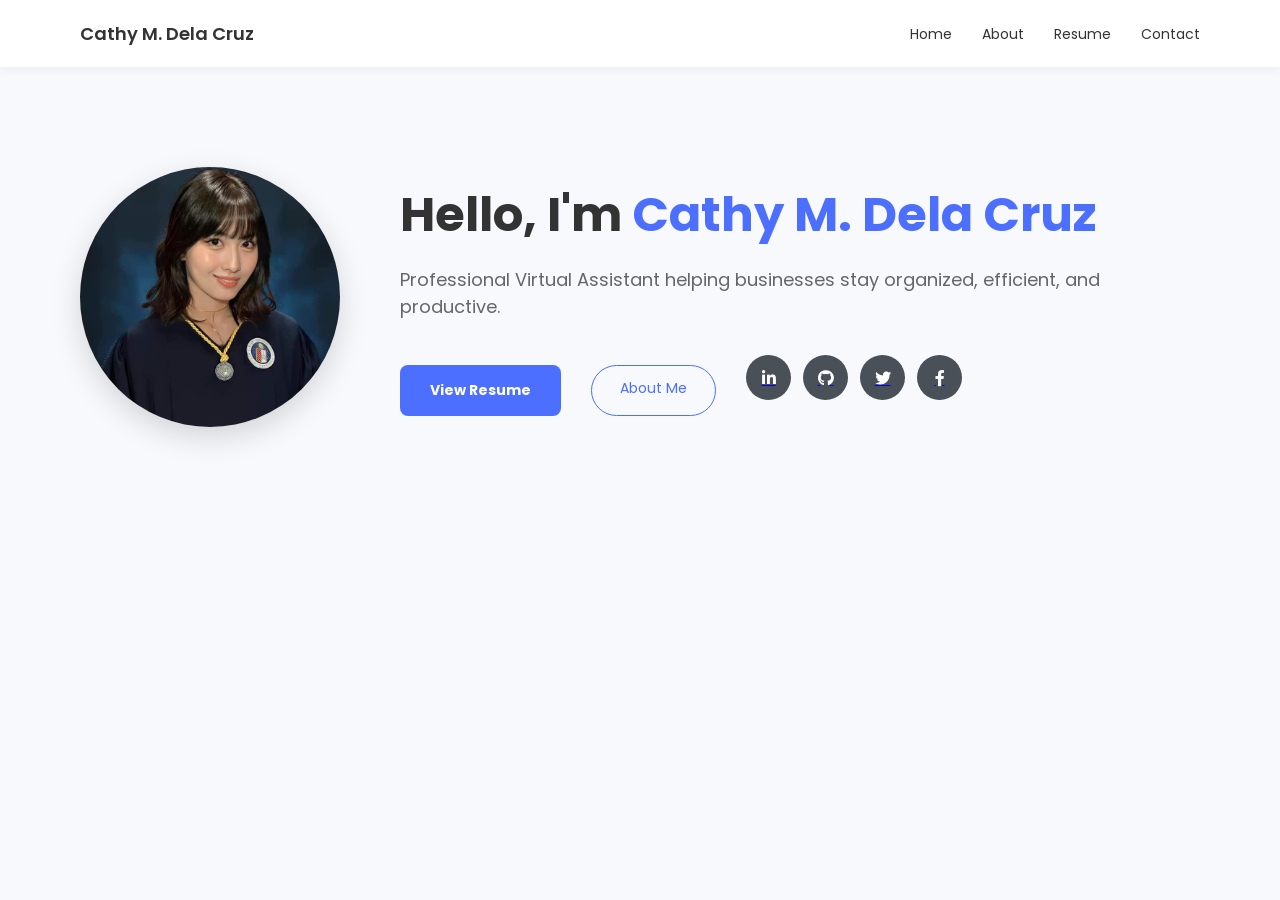
<file: index.html>
<!DOCTYPE html>
<html>
<head>
    <title>Virtual Assistant | Home</title>
    <link rel="stylesheet" href="style.css">
    <head>
    <title>Virtual Assistant | Home</title>
    <link rel="stylesheet" href="https://cdnjs.cloudflare.com/ajax/libs/font-awesome/6.0.0/css/all.min.css">
    <link rel="stylesheet" href="style.css">
</head>
</head>
<body>

<nav>
    <div class="logo">Cathy M. Dela Cruz</div>
    <ul>
        <li><a href="index.html">Home</a></li>
        <li><a href="about.html">About</a></li>
        <li><a href="resume.html">Resume</a></li>
        <li><a href="contact.html">Contact</a></li>
    </ul>
</nav>

<section class="hero">
    <img src="image/cathy.jpg" alt="Profile Picture">

    <div class="hero-text">
        <h1>Hello, I'm <span>Cathy M. Dela Cruz </span></h1>
        <p>Professional Virtual Assistant helping businesses stay organized, efficient, and productive.</p>

        <div class="hero-action-area">
            <div class="buttons">
                <a href="resume.html" class="btn btn-primary">View Resume</a>
                <a href="about.html" class="btn btn-outline">About Me</a>
            </div>

            <div class="social-icons">
                <a href="#"><div class="icon-circle"><i class="fab fa-linkedin-in"></i></div></a>
                <a href="#"><div class="icon-circle"><i class="fab fa-github"></i></div></a>
                <a href="#"><div class="icon-circle"><i class="fab fa-twitter"></i></div></a>
                <a href="#"><div class="icon-circle"><i class="fab fa-facebook-f"></i></div></a>
            </div>
        </div>
        </div>
</section>


</body>


</html>
</file>
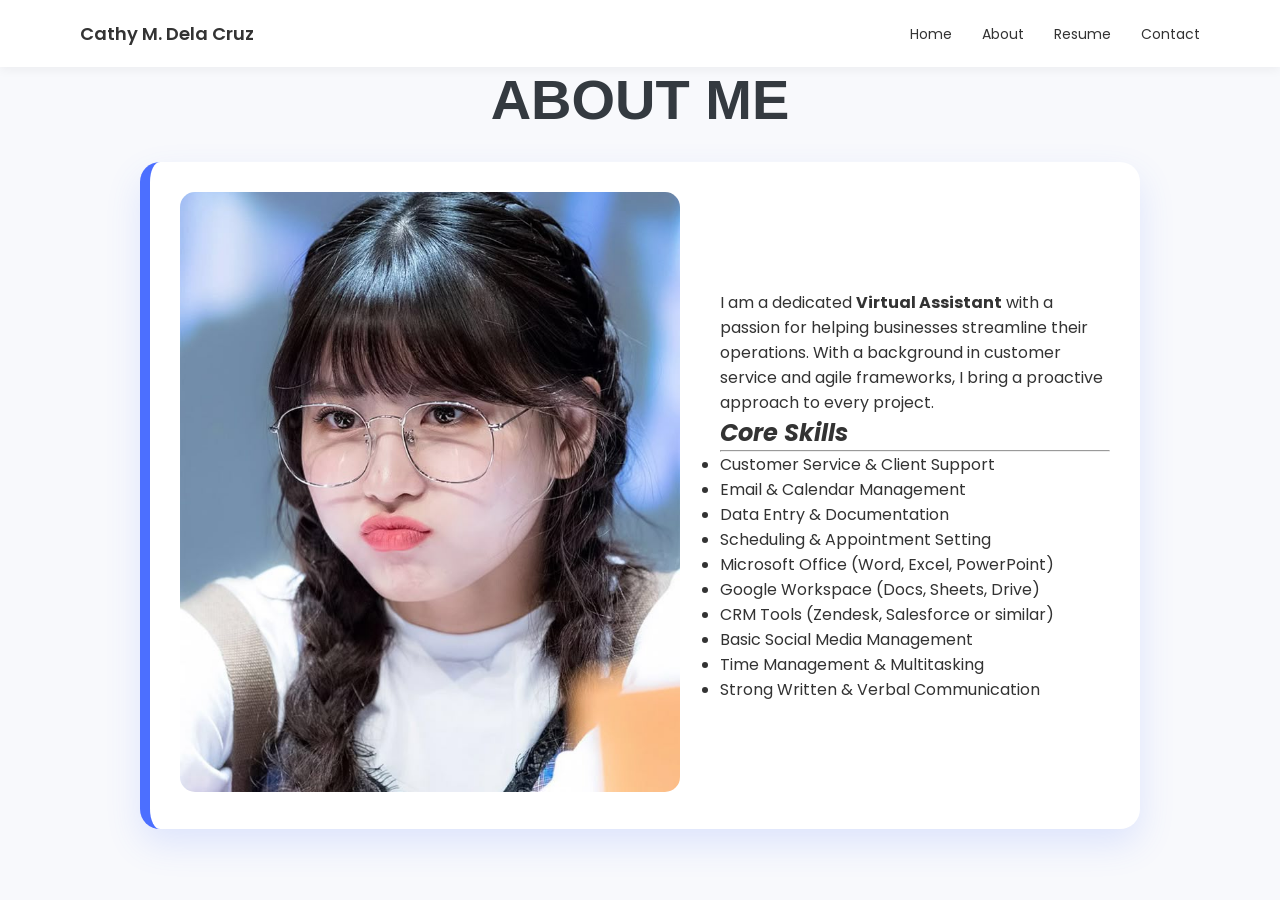
<file: about.html>
<!DOCTYPE html>
<html>
<head>
    <title>About Me</title>
    <link rel="stylesheet" href="style.css">
</head>
<body>

<nav>
    <div class="logo">Cathy M. Dela Cruz</div>
    <ul>
        <li><a href="index.html">Home</a></li>
        <li><a href="about.html">About</a></li>
        <li><a href="resume.html">Resume</a></li>
        <li><a href="contact.html">Contact</a></li>
    </ul>
</nav>

<section class="about-section">
    <h2 class="section-title">ABOUT ME</h2>

    <div class="about-card">
        <div class="about-image">
            <img src="image/cathy1.jpg" alt="Profile Picture">
        </div>

        <div class="about-content">
            <p class="about-text">
                I am a dedicated <strong>Virtual Assistant</strong> with a passion for helping businesses streamline their operations. With a background in customer service and agile frameworks, I bring a proactive approach to every project.
            </p>
            
            <div class="about-highlights">
                <div class="highlight-item">
                    <i class="fas fa-check-circle"></i>
                    <h2 class="skills-title"><i>Core Skills</i></h2>
                    <hr class="skills-divider">
                    <ul class="skills-list">
                <li>Customer Service & Client Support</li>
                <li>Email & Calendar Management</li>
                <li>Data Entry & Documentation</li>
                <li>Scheduling & Appointment Setting</li>
                <li>Microsoft Office (Word, Excel, PowerPoint)</li>
                <li>Google Workspace (Docs, Sheets, Drive)</li>
                <li>CRM Tools (Zendesk, Salesforce or similar)</li>
                <li>Basic Social Media Management</li>
                <li>Time Management & Multitasking</li>
                <li>Strong Written & Verbal Communication</li>
                </ul>
                </div>
            </div>
        </div>
    </div>
</section>



</body>
</html>
</file>
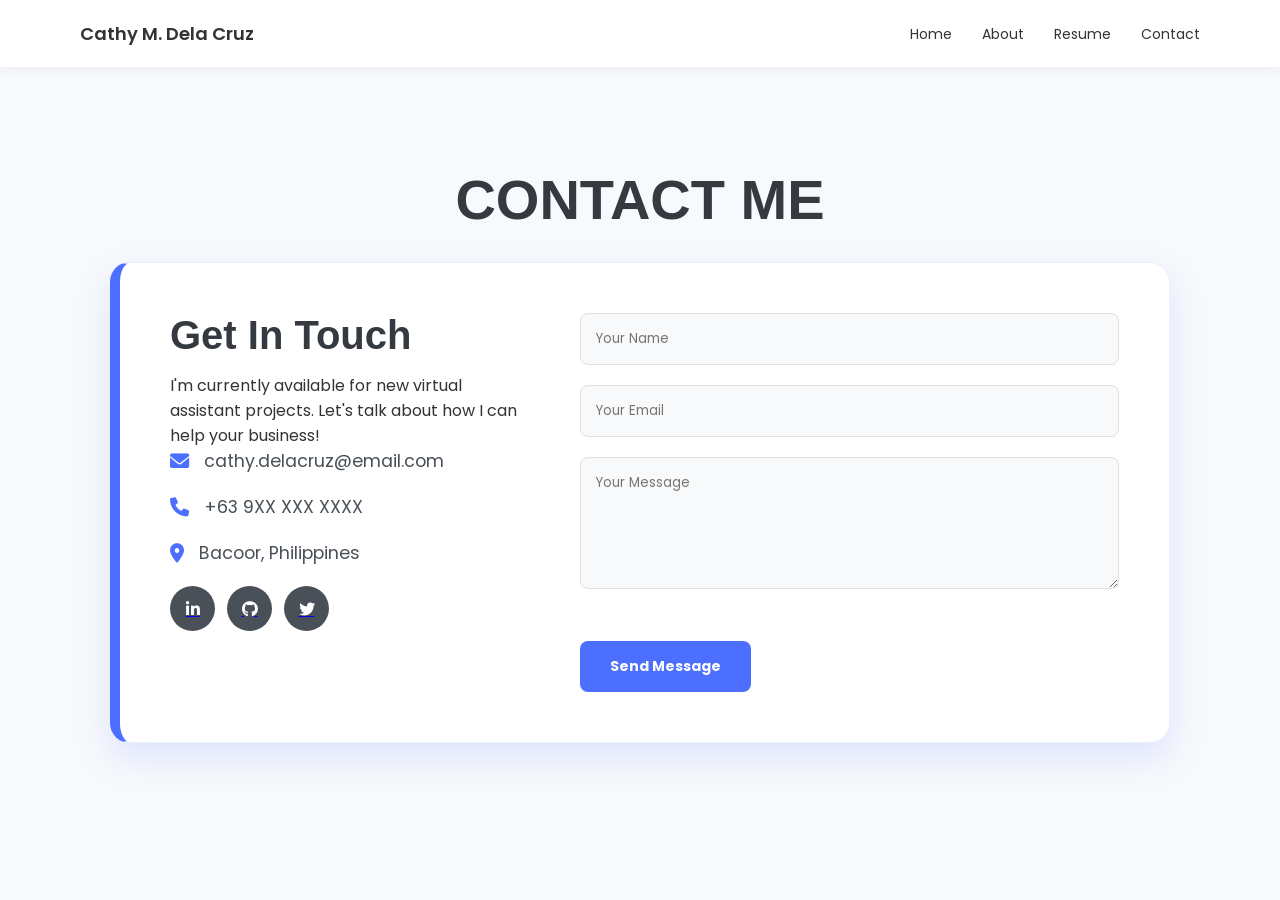
<file: contact.html>
<!DOCTYPE html>
<html>
<head>
    <title>Virtual Assistant | Home</title>
    <link rel="stylesheet" href="style.css">
    <head>
    <title>Virtual Assistant | Home</title>
    <link rel="stylesheet" href="https://cdnjs.cloudflare.com/ajax/libs/font-awesome/6.0.0/css/all.min.css">
    <link rel="stylesheet" href="style.css">
</head>
</head>
<body>

<nav>
    <div class="logo">Cathy M. Dela Cruz</div>
    <ul>
        <li><a href="index.html">Home</a></li>
        <li><a href="about.html">About</a></li>
        <li><a href="resume.html">Resume</a></li>
        <li><a href="contact.html">Contact</a></li>
    </ul>
</nav>

<section class="contact-section">
    <h1 class="section-title">CONTACT ME</h1>

    <div class="contact-container text-card">
        <div class="contact-info">
            <h3>Get In Touch</h3>
            <p>I'm currently available for new virtual assistant projects. Let's talk about how I can help your business!</p>
            
            <div class="info-item">
                <i class="fas fa-envelope"></i>
                <span>cathy.delacruz@email.com</span>
            </div>
            <div class="info-item">
                <i class="fas fa-phone"></i>
                <span>+63 9XX XXX XXXX</span>
            </div>
            <div class="info-item">
                <i class="fas fa-map-marker-alt"></i>
                <span>Bacoor, Philippines</span>
            </div>

            <div class="social-icons">
                <a href="#"><div class="icon-circle"><i class="fab fa-linkedin-in"></i></div></a>
                <a href="#"><div class="icon-circle"><i class="fab fa-github"></i></div></a>
                <a href="#"><div class="icon-circle"><i class="fab fa-twitter"></i></div></a>
            </div>
        </div>

        <div class="contact-form">
            <form action="#">
                <div class="form-group">
                    <input type="text" placeholder="Your Name" required>
                </div>
                <div class="form-group">
                    <input type="email" placeholder="Your Email" required>
                </div>
                <div class="form-group">
                    <textarea placeholder="Your Message" rows="5" required></textarea>
                </div>
                <button type="submit" class="btn btn-primary">Send Message</button>
            </form>
        </div>
    </div>
</section>


</body>
</html>
</file>
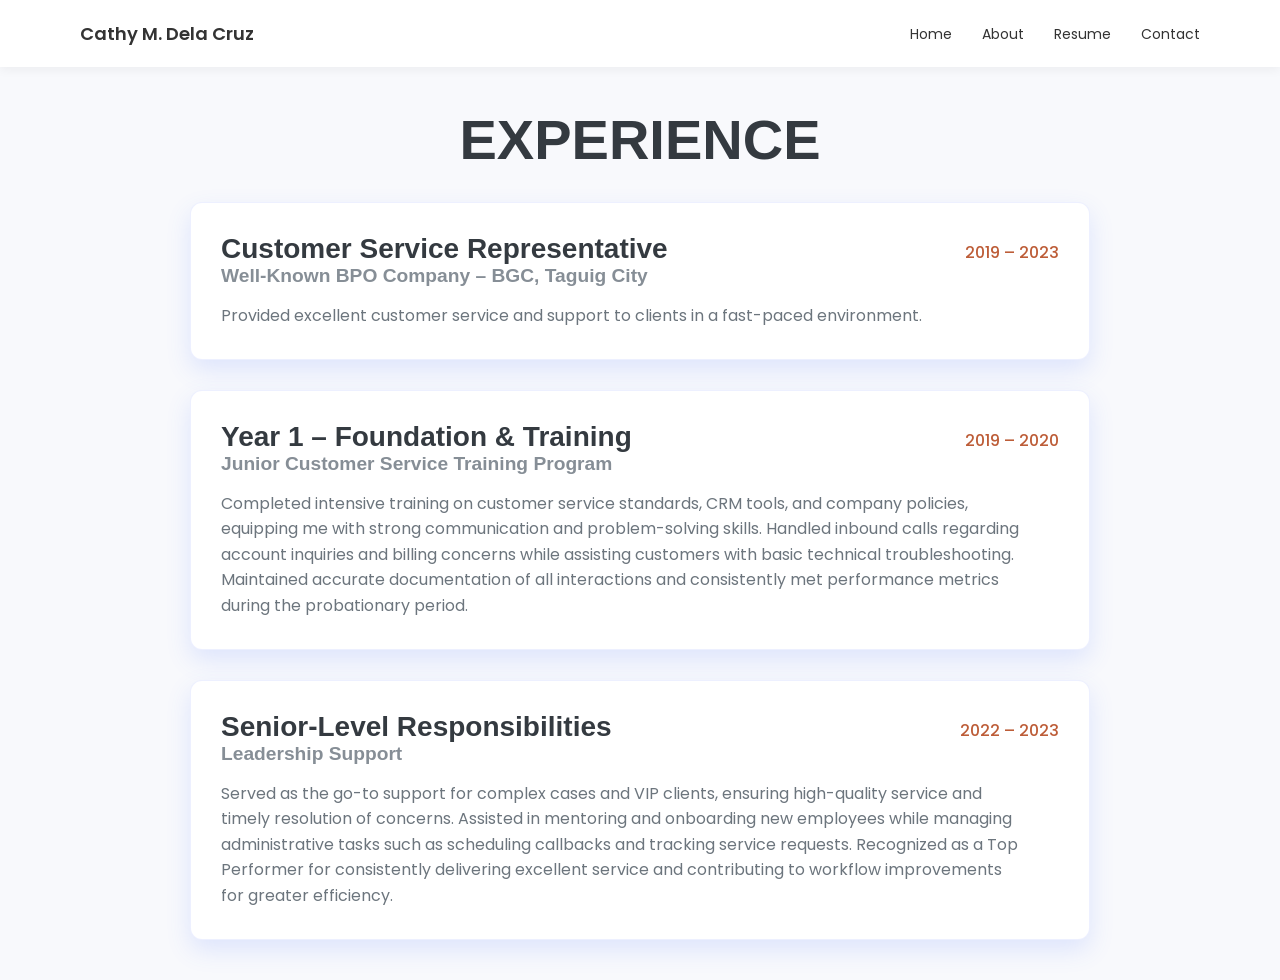
<file: resume.html>
<!DOCTYPE html>
<html>
<head>
    <title>Resume</title>
    <link rel="stylesheet" href="style.css">
</head>
<body>

<nav>
    <div class="logo">Cathy M. Dela Cruz</div>
    <ul>
        <li><a href="index.html">Home</a></li>
        <li><a href="about.html">About</a></li>
        <li><a href="resume.html">Resume</a></li>
        <li><a href="contact.html">Contact</a></li>
    </ul>
</nav>

<section class="experience-section">
    <h2 class="section-title">EXPERIENCE</h2>

    <div class="text-card">
        <div class="experience-header">
            <h3 class="job-title">Customer Service Representative</h3>
            <span class="date">2019 – 2023</span>
        </div>
        <div class="company">Well-Known BPO Company – BGC, Taguig City</div>
        <p class="description">
            Provided excellent customer service and support to clients in a fast-paced environment.
        </p>
        
    </div>

        <div class="text-card">
        <div class="experience-header">
            <h3 class="job-title">Year 1 – Foundation & Training</h3>
            <span class="date">2019 – 2020</span>
        </div>
        <div class="company">Junior Customer Service Training Program</div>
        <p class="description">
        Completed intensive training on customer service standards, CRM tools, and company policies, equipping me with strong communication and problem-solving skills. Handled inbound calls regarding account inquiries and billing concerns while assisting customers with basic technical troubleshooting. Maintained accurate documentation of all interactions and consistently met performance metrics during the probationary period.
        </p>
        
    </div>

        <div class="text-card">
        <div class="experience-header">
            <h3 class="job-title">Senior-Level Responsibilities</h3>
            <span class="date">2022 – 2023</span>
        </div>
        <div class="company">Leadership Support</div>
        <p class="description">
        Served as the go-to support for complex cases and VIP clients, ensuring high-quality service and timely resolution of concerns. Assisted in mentoring and onboarding new employees while managing administrative tasks such as scheduling callbacks and tracking service requests. Recognized as a Top Performer for consistently delivering excellent service and contributing to workflow improvements for greater efficiency.
        </p>
        
    </div>

</section>




</body>
</html>
</file>
<file: style.css>
/* ===== GOOGLE FONT ===== */
@import url('https://fonts.googleapis.com/css2?family=Poppins:wght@300;400;600;700&display=swap');

* {
    margin: 0;
    padding: 0;
    box-sizing: border-box;
    font-family: 'Poppins', sans-serif;
}

body {
    background: #f8f9fc;
    color: #333;
}

/* ===== NAVBAR ===== */
nav {
    display: flex;
    justify-content: space-between;
    align-items: center;
    padding: 20px 80px;
    background: white;
    position: sticky;
    top: 0;
    box-shadow: 0 3px 10px rgba(0,0,0,0.05);
    z-index: 100;
}

.logo {
    font-weight: 600;
    font-size: 18px;
}

nav ul {
    list-style: none;
    display: flex;
}

nav ul li {
    margin-left: 30px;
}

nav ul li a {
    text-decoration: none;
    color: #333;
    font-size: 14px;
    position: relative;
    transition: 0.3s;
}

nav ul li a::after {
    content: "";
    position: absolute;
    width: 0%;
    height: 2px;
    background: #4c6fff;
    left: 0;
    bottom: -5px;
    transition: 0.3s;
}

nav ul li a:hover::after {
    width: 100%;
}

/* ===== HERO SECTION ===== */
.hero {
    display: flex;
    align-items: center;
    justify-content: center;
    padding: 100px 80px;
    gap: 60px;
    animation: fadeIn 1s ease-in-out;
}

.hero img {
    width: 260px;
    height: 260px;
    border-radius: 50%;
    object-fit: cover;
    box-shadow: 0 10px 30px rgba(0,0,0,0.15);
    transition: transform 0.4s ease;
}

.hero img:hover {
    transform: scale(1.05);
}

.hero-text h1 {
    font-size: 48px;
}

.hero-text span {
    color: #4c6fff;
}

.hero-text p {
    margin-top: 15px;
    font-size: 18px;
    color: #666;
}

/* Align buttons and icons in one row */
.hero-action-area {
    display: flex;
    align-items: center; /* Centers icons vertically with buttons */
    gap: 30px;           /* Space between the button group and icons */
    margin-top: 20px;
}

/* Ensure buttons stay close to each other */
.buttons {
    display: flex;
    gap: 15px;
}

/* Social Icon Styling */
.social-icons {
    display: flex;
    gap: 12px;
}

.icon-circle {
    width: 45px;
    height: 45px;
    background-color: #495057; /* Match your second image's dark grey */
    color: white;
    border-radius: 50%;
    display: flex;
    align-items: center;
    justify-content: center;
    transition: 0.3s;
}

.icon-circle:hover {
    background-color: #4c6fff; /* Changes color on hover */
    transform: translateY(-3px);
}

/* ===== BUTTONS ===== */
.btn {
    display: inline-block;
    margin-top: 25px;
    padding: 12px 28px;
    border-radius: 30px;
    text-decoration: none;
    font-size: 14px;
    transition: all 0.3s ease;
}

.btn-primary {
    background: #4c6fff;
    color: white;
}

.btn-primary:hover {
    background: #354edb;
    transform: translateY(-3px);
    box-shadow: 0 8px 20px rgba(76,111,255,0.3);
}

.btn-outline {
    border: 1px solid #4c6fff;
    color: #4c6fff;
    margin-left: 15px;
}

.btn-outline:hover {
    background: #4c6fff;
    color: white;
}

/* ===== CONTENT SECTION ===== */
.container {
    padding: 80px;
    animation: fadeIn 1s ease-in-out;
}

.section {
    margin-bottom: 50px;
}

.section h2 {
    margin-bottom: 20px;
    font-size: 28px;
}

.section ul {
    padding-left: 20px;
    line-height: 1.8;
}

/* ===== ANIMATION ===== */
@keyframes fadeIn {
    from {
        opacity: 0;
        transform: translateY(20px);
    }
    to {
        opacity: 1;
        transform: translateY(0);
    }
}

/* ===== RESPONSIVE ===== */
@media (max-width: 768px) {
    .hero {
        flex-direction: column;
        text-align: center;
    }

    nav {
        padding: 20px;
    }

    .container {
        padding: 40px;
    }
}

/* Container Spacing */
.experience-section {
    max-width: 900px;
    margin: 40px auto;
    font-family: 'Open Sans', sans-serif;
    color: #6c757d;
}

/* Main Section Title */
.section-title {
    font-family: 'Saira Extra Condensed', sans-serif;
    font-size: 3rem;
    color: #343a40;
    margin-bottom: 2.5rem;
}

/* Individual Item Layout */
.experience-item {
    margin-bottom: 3rem;
}

.experience-header {
    display: flex;
    justify-content: space-between;
    align-items: baseline;
}

/* Job Title & Company Styling */
.job-title {
    font-family: 'Saira Extra Condensed', sans-serif;
    font-size: 1.75rem;
    color: #343a40;
    margin: 0;
}

.company {
    font-family: 'Saira Extra Condensed', sans-serif;
    font-size: 1.2rem;
    font-weight: bold;
    color: #868e96;
    margin-bottom: 1rem;
}

/* Date Styling */
.date {
    color: #bd5d38; /* That specific orange/rust color */
    font-weight: 500;
}

/* Description Text */
.description {
    line-height: 1.6;
    font-size: 1rem;
    max-width: 800px;
}

.text-card {
    background-color: #ffffff;
    padding: 30px;
    margin-bottom: 30px;
    border-radius: 12px; /* Rounded corners */
    
    /* Subtle blue shadow effect */
    box-shadow: 0 10px 25px rgba(76, 111, 255, 0.15); 
    
    /* Optional: a very thin blue border to enhance the effect */
    border: 1px solid rgba(76, 111, 255, 0.1);
}
.about-card {
    display: flex; /* Aligns image and text side-by-side */
    align-items: center; 
    gap: 40px;
    background: #ffffff;
    padding: 30px;
    border-radius: 20px;
    /* Subtle Blue Shadow */
    box-shadow: 0 15px 35px rgba(76, 111, 255, 0.15); 
    border-left: 10px solid #4c6fff;
    max-width: 1000px;
    margin: 0 auto;
}

.about-image img {
    width: 500px;  /* Your requested width */
    height: 600px; /* Your requested height */
    object-fit: cover; /* Prevents stretching */
    border-radius: 15px; /* Matches the card's rounded look */
}

.about-content {
    flex: 1; /* Takes up the remaining space */
}

.section-title {
    font-family: 'Saira Extra Condensed', sans-serif;
    font-size: 3.5rem;
    color: #343a40;
    text-align: center;
    margin-bottom: 30px;
}

/* Mobile Responsiveness */
@media (max-width: 992px) {
    .about-card {
        flex-direction: column; /* Stacks image on top of text for small screens */
        text-align: center;
    }
    .about-image img {
        width: 100%; /* Scales down on mobile */
        height: auto;
    }
}

/* Layout Container */
.contact-section {
    max-width: 1100px;
    margin: 80px auto;
    padding: 20px;
    font-family: 'Open Sans', sans-serif;
}

.contact-container {
    display: flex;
    gap: 50px;
    background: #ffffff;
    padding: 50px;
    border-radius: 20px;
    /* Your signature blue shadow */
    box-shadow: 0 15px 35px rgba(76, 111, 255, 0.15);
    border-left: 10px solid #4c6fff; /* Blue accent border */
}

/* Info Side */
.contact-info {
    flex: 1;
}

.contact-info h3 {
    font-family: 'Saira Extra Condensed', sans-serif;
    font-size: 2.5rem;
    margin-bottom: 15px;
    color: #343a40;
}

.info-item {
    display: flex;
    align-items: center;
    gap: 15px;
    margin-bottom: 20px;
    font-size: 1.1rem;
    color: #495057;
}

.info-item i {
    color: #4c6fff;
    font-size: 1.2rem;
}

/* Form Side */
.contact-form {
    flex: 1.5;
}

.form-group {
    margin-bottom: 20px;
}

input, textarea {
    width: 100%;
    padding: 15px;
    border: 1px solid #e1e1e1;
    border-radius: 8px;
    font-family: inherit;
    background: #f8f9fa;
}

input:focus, textarea:focus {
    outline: none;
    border-color: #4c6fff;
    box-shadow: 0 0 5px rgba(76, 111, 255, 0.2);
}

.btn-primary {
    background-color: #4c6fff;
    color: white;
    padding: 15px 30px;
    border: none;
    border-radius: 8px;
    cursor: pointer;
    font-weight: bold;
    transition: 0.3s;
}

.btn-primary:hover {
    background-color: #3452cc;
    transform: translateY(-2px);
}

/* Mobile responsive */
@media (max-width: 768px) {
    .contact-container {
        flex-direction: column;
        padding: 30px;
    }
}
</file>
